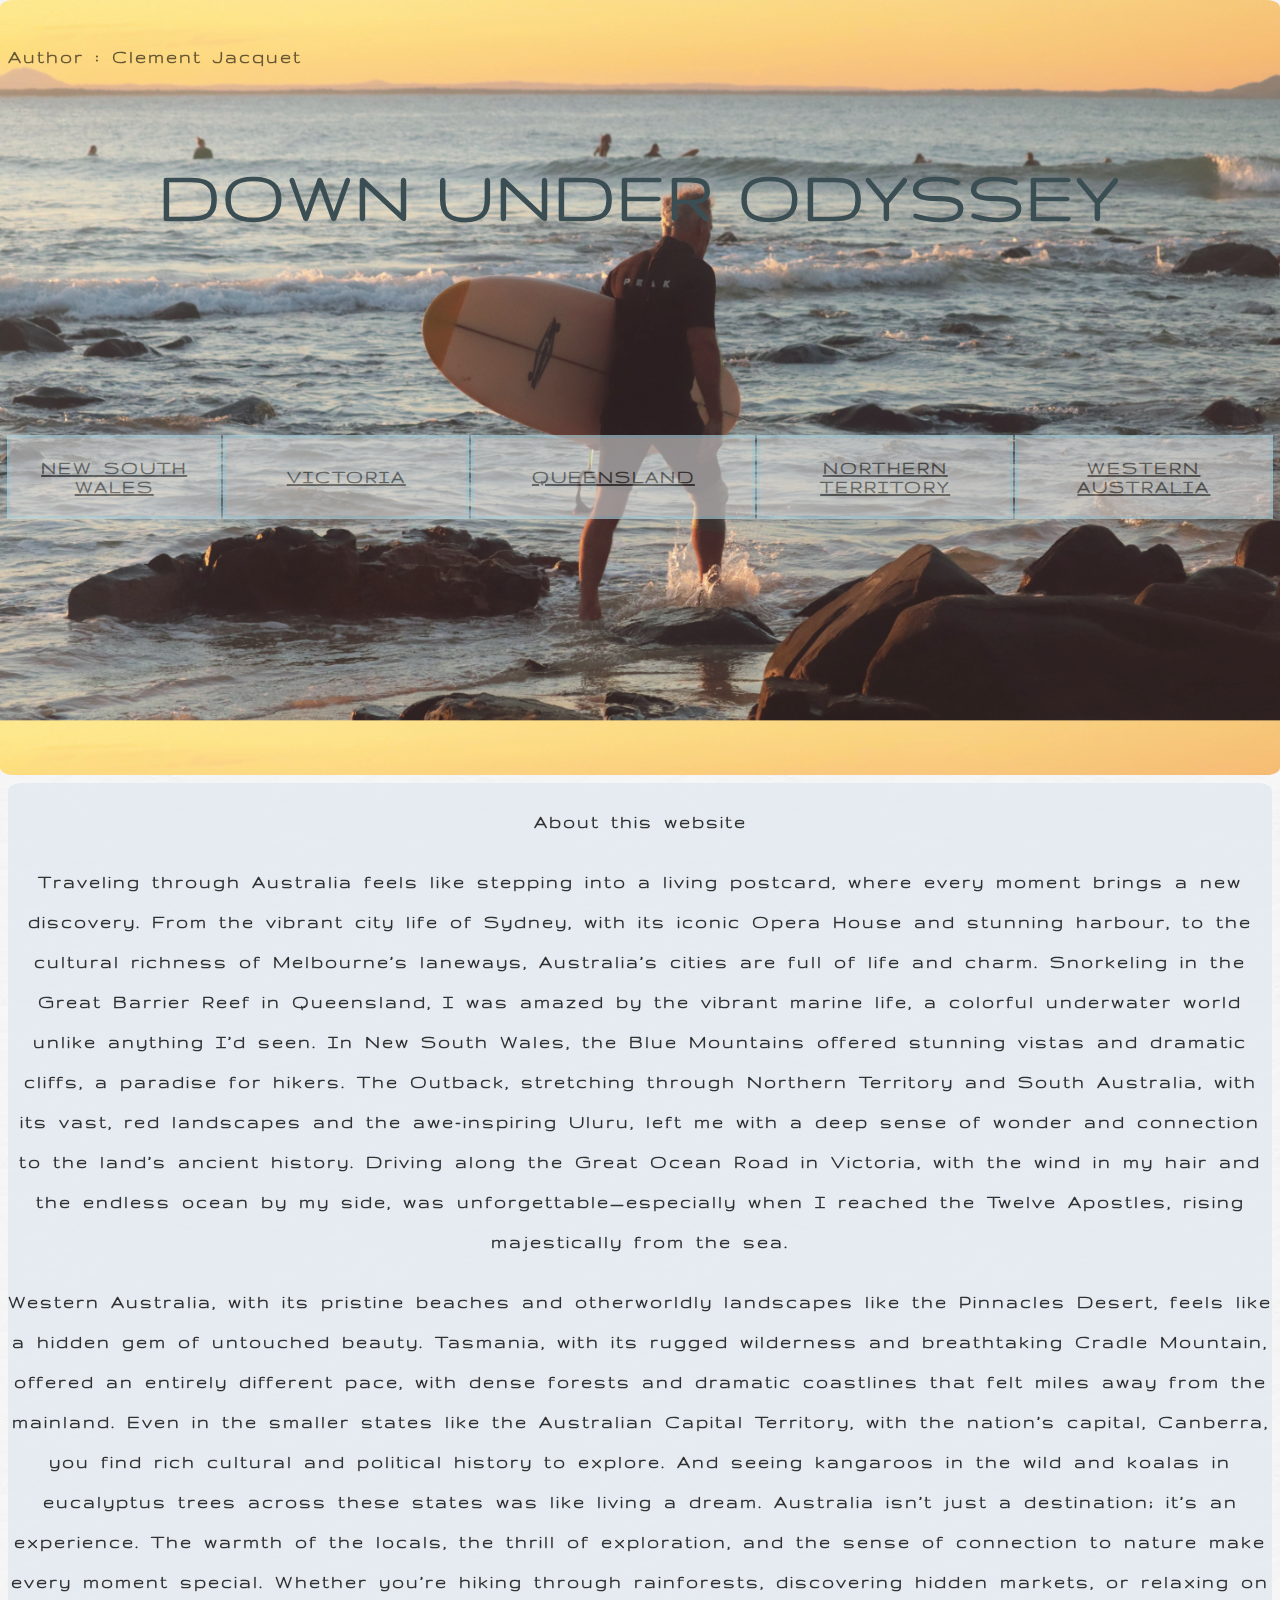
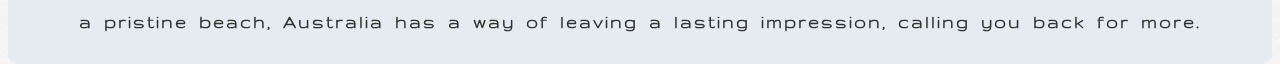
<file: index.html>
<!DOCTYPE html>
<html>
	<head>
		<title>Down under Odyssey</title>
		<link href="./css/index.css" rel="stylesheet">  
		<link rel="preconnect" href="https://fonts.googleapis.com">
		<link rel="preconnect" href="https://fonts.gstatic.com" crossorigin>
		<link href="https://fonts.googleapis.com/css2?family=Gruppo&display=swap" rel="stylesheet">
	</head>
	<body>
		<header class="heading">
			<h1>Down under Odyssey</h1>
			<nav class="navigation">
				<table>
					<th><a href="nsw" >New South Wales</th>
					<th><a href="">Victoria</th>
					<th><a href="">Queensland</th>
					<th><a href="">Northern Territory</th>
					<th><a href="">Western Australia</th>
				</table>
			</nav>
		</header>
		<main>
			<div class="introduction">
				<h2>About this website</h2>
				<!--
				<p>
					Traveling through Australia feels like stepping into a living postcard, 
					where every moment brings a new discovery. From the vibrant city life of Sydney,
					with its iconic Opera House and stunning harbour, to the cultural richness of Melbourne’s laneways,
					Australia’s cities are full of life and charm.
					But it’s the natural wonders that truly take your breath away.
					Snorkeling in the Great Barrier Reef, I was amazed by the vibrant marine life, 
					a colorful underwater world unlike anything I’d seen. 
					The Outback, with its vast, red landscapes and the awe-inspiring Uluru,
					left me with a deep sense of wonder and connection to the land’s ancient history.
					Driving along the Great Ocean Road, with the wind in my hair and the endless ocean by my side,
					was unforgettable—especially when I reached the Twelve Apostles, rising majestically from the sea. 
					And seeing kangaroos in the wild and koalas in eucalyptus trees was like living a dream.
					Australia isn’t just a destination; it’s an experience.
					The warmth of the locals, the thrill of exploration,
					and the sense of connection to nature make every moment special.
					Whether you’re hiking through rainforests, discovering hidden markets,
					or relaxing on a pristine beach, Australia has a way of leaving a lasting impression,
					calling you back for more.

				<p>
				-->
				<p>
					Traveling through Australia feels like stepping into a living postcard, 
					where every moment brings a new discovery. From the vibrant city life of Sydney, 
					with its iconic Opera House and stunning harbour, to the cultural richness of Melbourne’s laneways, 
					Australia’s cities are full of life and charm. Snorkeling in the Great Barrier Reef in Queensland, 
					I was amazed by the vibrant marine life, a colorful underwater world unlike anything I’d seen. 
					In New South Wales, the Blue Mountains offered stunning vistas and dramatic cliffs, a paradise for hikers. 
					The Outback, stretching through Northern Territory and South Australia, with its vast, 
					red landscapes and the awe-inspiring Uluru, left me with a deep sense of wonder and connection to the land’s ancient history. 
					Driving along the Great Ocean Road in Victoria, with the wind in my hair and the endless ocean by my side, 
					was unforgettable—especially when I reached the Twelve Apostles, rising majestically from the sea.
				</p>
				<p>		
					Western Australia, with its pristine beaches and otherworldly landscapes like the Pinnacles Desert,
					feels like a hidden gem of untouched beauty. Tasmania, with its rugged wilderness and breathtaking Cradle Mountain, 
					offered an entirely different pace, with dense forests and dramatic coastlines that felt miles away from the mainland. 
					Even in the smaller states like the Australian Capital Territory, with the nation’s capital, Canberra, 
					you find rich cultural and political history to explore. And seeing kangaroos in the wild and koalas 
					in eucalyptus trees across these states was like living a dream. Australia isn’t just a destination; 
					it’s an experience. The warmth of the locals, the thrill of exploration, and the sense of connection 
					to nature make every moment special. Whether you’re hiking through rainforests, discovering hidden markets, 
					or relaxing on a pristine beach, Australia has a way of leaving a lasting impression, calling you back for more.
				</p>
			</div>
		</main>
		<footer class="footing">
		<h6>Author : Clement Jacquet</h6>
		</footer>
	</body>
</html>
</file>
<file: css/index.css>
*{
	box-sizing: border-box;
	padding: 0px;
	font-family: 'Gruppo', static;
	letter-spacing: 2px;
	word-spacing: 4px;
	font-size: 20px;
}

body {
	text-align: center ;
	background-image: url("../Image/colorbckgrnd.jpeg");
	background-blend-mode: hard-light;
	background-color: lightgray;
	
}


.heading {
	background-image: url("../Image/header.JPG") ;
	color: rgb(37, 60, 66);
	background-size: 100%;
	width: 100%;
	height: 775px;
	font-size: 30px ;
	opacity: 0.9 ;
	padding-top: 60px;
	padding-bottom: 50px;
	border-radius: 1%;
	position: fixed;
	top: 0px;
	right: 0px;
}

.heading h1{
	padding-bottom: 150px;
	position: relative;
	top: 50px;
	z-index: 10;
	display: block;
	text-align: center;
	text-transform: uppercase;
	font-size: 75px;
}

.navigation{
	margin:5px;
	position: relative;
	top: 50px;
	z-index: 9;
}

.navigation th{
	background-color: lightgray;
	opacity: 0.6;
	text-align: center;
	width: 800px; 
	padding: 20px 20px ;
	font-size: 20px ;
	border: 3px solid lightblue;
	text-transform: uppercase;
	color: Black;
}

.navigation a{
	color: black;
	opacity: 0.8;
}

th:hover {
	color: rgb(37, 60, 66);
	background: rgb(74, 111, 114);
	border: 3px solid rgb(37, 60, 66);
	opacity: 0.8;
}

.introduction{
	font-size: 25px;
	padding: 2px 0px;
	color: black;
	opacity: 0.8;
	background-color: #e1e9f1;
	background-blend-mode: lighten;
	border-radius: 1%;
	position: relative;
	top: 775px;
	font-weight: bold;
	letter-spacing: 3px;
	line-height: 2;
	overflow: scroll;
	z-index: 1;
}

.footing{
	color: Black; 
	opacity : 0.6 ;
	font-size : 20px;
	text-align: left;
	position: fixed;
	top: 0px;
}
</file>
